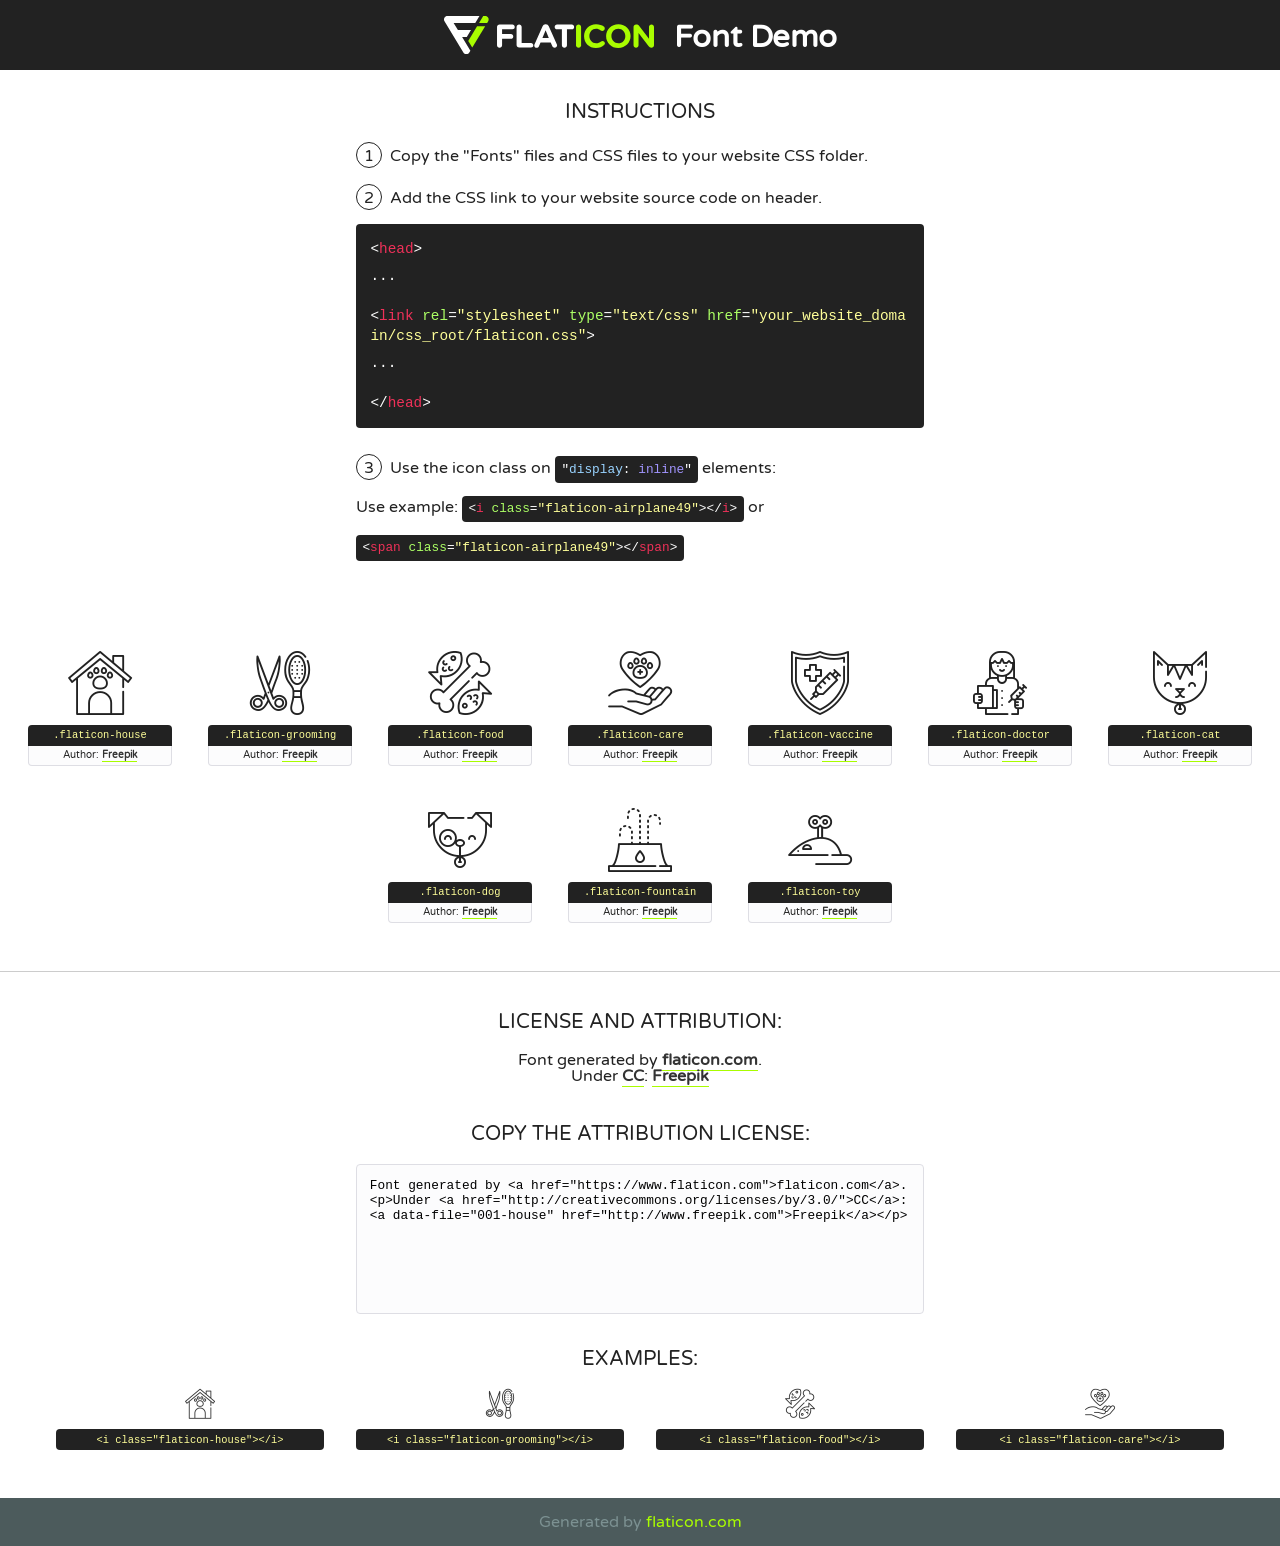
<file: lsproyecto/app1/static/lib/flaticon/font/flaticon.html>
<!DOCTYPE html>
<!--
  Flaticon icon font: Flaticon
  Creation date: 06/11/2020 05:08
-->
<html>
<!DOCTYPE html>
<html>

<head>
    <title>Flaticon WebFont</title>
    <link href="http://fonts.googleapis.com/css?family=Varela+Round" rel="stylesheet" type="text/css" />
    <link rel="stylesheet" type="text/css" href="flaticon.css">
    <meta charset="UTF-8">
    <style>
    html, body, div, span, applet, object, iframe,
    h1, h2, h3, h4, h5, h6, p, blockquote, pre,
    a, abbr, acronym, address, big, cite, code,
    del, dfn, em, img, ins, kbd, q, s, samp,
    small, strike, strong, sub, sup, tt, var,
    b, u, i, center,
    dl, dt, dd, ol, ul, li,
    fieldset, form, label, legend,
    table, caption, tbody, tfoot, thead, tr, th, td,
    article, aside, canvas, details, embed, 
    figure, figcaption, footer, header, hgroup, 
    menu, nav, output, ruby, section, summary,
    time, mark, audio, video {
        margin: 0;
        padding: 0;
        border: 0;
        font-size: 100%;
        font: inherit;
        vertical-align: baseline;
    }
    /* HTML5 display-role reset for older browsers */
    article, aside, details, figcaption, figure, 
    footer, header, hgroup, menu, nav, section {
        display: block;
    }
    body {
        line-height: 1;
    }
    ol, ul {
        list-style: none;
    }
    blockquote, q {
        quotes: none;
    }
    blockquote:before, blockquote:after,
    q:before, q:after {
        content: '';
        content: none;
    }
    table {
        border-collapse: collapse;
        border-spacing: 0;
    }
    body {
        font-family: 'Varela Round', Helvetica, Arial, sans-serif;
        font-size: 16px;
        color: #222;
    }
    a {
        color: #333;
        border-bottom: 1px solid #a9fd00;
        font-weight: bold;
        text-decoration: none;
    }
    * {
        -moz-box-sizing: border-box;
        -webkit-box-sizing: border-box;
        box-sizing: border-box;
        margin: 0;
        padding: 0;
    }
    [class^="flaticon-"]:before, [class*=" flaticon-"]:before, [class^="flaticon-"]:after, [class*=" flaticon-"]:after {
        font-family: Flaticon;
        font-size: 30px;
        font-style: normal;
        margin-left: 20px;
        color: #333;
    }
    .wrapper {
        max-width: 600px;
        margin: auto;
        padding: 0 1em;
    }
    .title {
        font-size: 1.25em;
        text-align: center;
        margin-bottom: 1em;
        text-transform: uppercase;
    }
    header {
        text-align: center;
        background-color: #222;
        color: #fff;
        padding: 1em;
    }
    header .logo {
        width: 210px;
        height: 38px;
        display: inline-block;
        vertical-align: middle;
        margin-right: 1em;
        border: none;
    }
    header strong {
        font-size: 1.95em;
        font-weight: bold;
        vertical-align: middle;
        margin-top: 5px;
        display: inline-block;
    }
    .demo {
        margin: 2em auto;
        line-height: 1.25em;
    }
    .demo ul li {
        margin-bottom: 1em;
    }
    .demo ul li .num {
        color: #222;
        border-radius: 20px;
        display: inline-block;
        width: 26px;
        padding: 3px;
        height: 26px;
        text-align: center;
        margin-right: 0.5em;
        border: 1px solid #222;
    }
    .demo ul li code {
        background-color: #222;
        border-radius: 4px;
        padding: 0.25em 0.5em;
        display: inline-block;
        color: #fff;
        font-family: Consolas,Monaco,Lucida Console,Liberation Mono,DejaVu Sans Mono,Bitstream Vera Sans Mono,Courier New, monospace;
        font-weight: lighter;
        margin-top: 1em;
        font-size: 0.8em;
        word-break: break-all;
    }
    .demo ul li code.big {
        padding: 1em;
        font-size: 0.9em;
    }
    .demo ul li code .red {
        color: #EF3159;
    }
    .demo ul li code .green {
        color: #ACFF65;
    }
    .demo ul li code .yellow {
        color: #FFFF99;
    }
    .demo ul li code .blue {
        color: #99D3FF;
    }
    .demo ul li code .purple {
        color: #A295FF;
    }
    .demo ul li code .dots {
        margin-top: 0.5em;
        display: block;
    }
    #glyphs {
        border-bottom: 1px solid #ccc;
        padding: 2em 0;
        text-align: center;
    }
    .glyph {
        display: inline-block;
        width: 9em;
        margin: 1em;
        text-align: center;
        vertical-align: top;
        background: #FFF;
    }
    .glyph .glyph-icon {
        padding: 10px;
        display: block;
        font-family:"Flaticon";
        font-size: 64px;
        line-height: 1;
    }
    .glyph .glyph-icon:before {
        font-size: 64px;
        color: #222;
        margin-left: 0;
    }
    .class-name {
        font-size: 0.65em;
        background-color: #222;
        color: #fff;
        border-radius: 4px 4px 0 0;
        padding: 0.5em;
        color: #FFFF99;
        font-family: Consolas,Monaco,Lucida Console,Liberation Mono,DejaVu Sans Mono,Bitstream Vera Sans Mono,Courier New, monospace;
    }
    .author-name {
        font-size: 0.6em;
        background-color: #fcfcfd;
        border: 1px solid #DEDEE4;
        border-top: 0;
        border-radius: 0 0 4px 4px;
        padding: 0.5em;
    }
    .class-name:last-child {
        font-size: 10px;
        color:#888;
    }
    .class-name:last-child a {
        font-size: 10px;
        color:#555;
    }
    .class-name:last-child a:hover {
        color:#a9fd00;
    }
    .glyph > input {
        display: block;
        width: 100px;
        margin: 5px auto;
        text-align: center;
        font-size: 12px;
        cursor: text;
    }
    .glyph > input.icon-input {
        font-family:"Flaticon";
        font-size: 16px;
        margin-bottom: 10px;
    }
    .attribution .title {
        margin-top: 2em;
    }
    .attribution textarea {
        background-color: #fcfcfd;
        padding: 1em;
        border: none;
        box-shadow: none;
        border: 1px solid #DEDEE4;
        border-radius: 4px;
        resize: none;
        width: 100%;
        height: 150px;
        font-size: 0.8em;
        font-family: Consolas,Monaco,Lucida Console,Liberation Mono,DejaVu Sans Mono,Bitstream Vera Sans Mono,Courier New, monospace;
        -webkit-appearance: none;
    }
    .iconsuse {
        margin: 2em auto;
        text-align: center;
        max-width: 1200px;
    }
    .iconsuse:after {
        content: '';
        display: table;
        clear: both;
    }
    .iconsuse .image {
        float: left;
        width: 25%;
        padding: 0 1em;
    }
    .iconsuse .image p {
        margin-bottom: 1em;
    }
    .iconsuse .image span {
        display: block;
        font-size: 0.65em;
        background-color: #222;
        color: #fff;
        border-radius: 4px;
        padding: 0.5em;
        color: #FFFF99;
        margin-top: 1em;
        font-family: Consolas,Monaco,Lucida Console,Liberation Mono,DejaVu Sans Mono,Bitstream Vera Sans Mono,Courier New, monospace;
    }
    #footer {
        text-align: center;
        background-color: #4C5B5C;
        color: #7c9192;
        padding: 1em;
    }
    #footer a {
        border: none;
        color: #a9fd00;
        font-weight: normal;
    }
    @media (max-width: 960px) {
        .iconsuse .image {
            width: 50%;
        }
    }
    @media (max-width: 560px) {
        .iconsuse .image {
            width: 100%;
        }
    }
    </style>
</head>

<body class="characters-off">

    <header>
        <a href="https://www.flaticon.com" target="_blank" class="logo">
            <svg version="1.1" xmlns="http://www.w3.org/2000/svg" xmlns:xlink="http://www.w3.org/1999/xlink" xmlns:a="http://ns.adobe.com/AdobeSVGViewerExtensions/3.0/" viewBox="0 0 560.875 102.036" enable-background="new 0 0 560.875 102.036" xml:space="preserve">
                <defs>
                </defs>
                <g>
                    <g class="letters">
                        <path fill="#ffffff" d="M141.596,29.675c0-3.777,2.985-6.767,6.764-6.767h34.438c3.426,0,6.15,2.728,6.15,6.15
                        c0,3.43-2.724,6.149-6.15,6.149h-27.674v13.091h23.719c3.429,0,6.151,2.724,6.151,6.15c0,3.43-2.723,6.149-6.151,6.149h-23.719
                        v17.574c0,3.773-2.986,6.761-6.764,6.761c-3.779,0-6.764-2.989-6.764-6.761V29.675z"></path>
                        <path fill="#ffffff" d="M193.844,29.149c0-3.781,2.985-6.767,6.764-6.767c3.776,0,6.763,2.985,6.763,6.767v42.957h25.039
                        c3.426,0,6.149,2.726,6.149,6.153c0,3.425-2.723,6.15-6.149,6.15h-31.802c-3.779,0-6.764-2.986-6.764-6.768V29.149z"></path>
                        <path fill="#ffffff" d="M241.891,75.71l21.438-48.407c1.492-3.341,4.215-5.357,7.906-5.357h0.792
                        c3.686,0,6.323,2.017,7.815,5.357l21.439,48.407c0.436,0.967,0.701,1.845,0.701,2.723c0,3.602-2.809,6.501-6.414,6.501
                        c-3.161,0-5.269-1.845-6.499-4.655l-4.132-9.661h-27.059l-4.301,10.102c-1.144,2.631-3.426,4.214-6.237,4.214
                        c-3.517,0-6.24-2.81-6.24-6.325C241.1,77.64,241.451,76.677,241.891,75.71z M279.932,58.666l-8.521-20.297l-8.526,20.297H279.932
                        z"></path>
                        <path fill="#ffffff" d="M314.864,35.387H301.86c-3.429,0-6.239-2.813-6.239-6.238c0-3.429,2.811-6.24,6.239-6.24h39.533
                        c3.426,0,6.237,2.811,6.237,6.24c0,3.425-2.811,6.238-6.237,6.238h-13.001v42.785c0,3.773-2.99,6.761-6.764,6.761
                        c-3.779,0-6.764-2.989-6.764-6.761V35.387z"></path>
                        <path fill="#A9FD00" d="M352.615,29.149c0-3.781,2.985-6.767,6.767-6.767c3.774,0,6.761,2.985,6.761,6.767v49.024
                        c0,3.773-2.987,6.761-6.761,6.761c-3.781,0-6.767-2.989-6.767-6.761V29.149z"></path>
                        <path fill="#A9FD00" d="M374.132,53.836v-0.179c0-17.481,13.178-31.801,32.065-31.801c9.22,0,15.459,2.458,20.557,6.238
                        c1.402,1.054,2.637,2.985,2.637,5.357c0,3.692-2.985,6.59-6.681,6.59c-1.845,0-3.071-0.702-4.044-1.319
                        c-3.776-2.813-7.729-4.393-12.562-4.393c-10.364,0-17.831,8.611-17.831,19.154v0.173c0,10.542,7.291,19.329,17.831,19.329
                        c5.715,0,9.492-1.756,13.359-4.834c1.049-0.874,2.458-1.491,4.039-1.491c3.429,0,6.325,2.813,6.325,6.236
                        c0,2.106-1.056,3.78-2.282,4.834c-5.539,4.834-12.036,7.733-21.878,7.733C387.572,85.464,374.132,71.493,374.132,53.836z"></path>
                        <path fill="#A9FD00" d="M433.009,53.836v-0.179c0-17.481,13.79-31.801,32.766-31.801c18.981,0,32.592,14.143,32.592,31.628v0.173
                        c0,17.483-13.785,31.807-32.769,31.807C446.625,85.464,433.009,71.32,433.009,53.836z M484.224,53.836v-0.179
                        c0-10.539-7.725-19.326-18.626-19.326c-10.893,0-18.449,8.611-18.449,19.154v0.173c0,10.542,7.73,19.329,18.626,19.329
                        C476.676,72.986,484.224,64.378,484.224,53.836z"></path>
                        <path fill="#A9FD00" d="M506.233,29.321c0-3.774,2.99-6.763,6.767-6.763h1.401c3.252,0,5.183,1.583,7.029,3.953l26.093,34.265
                        V29.059c0-3.692,2.99-6.677,6.681-6.677c3.683,0,6.671,2.985,6.671,6.677v48.934c0,3.78-2.987,6.765-6.764,6.765h-0.436
                        c-3.257,0-5.188-1.581-7.034-3.953l-27.056-35.492v32.944c0,3.687-2.985,6.676-6.678,6.676c-3.683,0-6.673-2.989-6.673-6.676
                        V29.321z"></path>
                    </g>
                    <g class="insignia">
                        <path fill="#ffffff" d="M48.372,56.137h12.517l11.156-18.537H37.186L25.688,18.539h57.825L94.668,0H9.271
                        C5.925,0,2.842,1.801,1.198,4.716c-1.644,2.907-1.593,6.482,0.134,9.343l50.38,83.501c1.678,2.781,4.689,4.476,7.938,4.476
                        c3.246,0,6.257-1.695,7.935-4.476l2.898-4.804L48.372,56.137z"></path>
                        <g class="i">
                            <path fill="#A9FD00" d="M93.575,18.539h0.031v0.004l21.652,0.004l2.705-4.488c1.727-2.861,1.778-6.436,0.133-9.343
                            C116.454,1.801,113.371,0,110.026,0h-5.294L93.575,18.539z"></path>
                            <polygon fill="#A9FD00" points="88.291,27.356 64.725,66.486 75.519,84.404 109.942,27.356"></polygon>
                        </g>
                    </g>
                </g>
            </svg>
        </a>
        <strong>Font Demo</strong>
    </header>


    <section class="demo wrapper">

        <p class="title">Instructions</p>

        <ul>
            <li>
                <span class="num">1</span>Copy the "Fonts" files and CSS files to your website CSS folder.
            </li>
            <li>
                <span class="num">2</span>Add the CSS link to your website source code on header.
                <code class="big">
                    &lt;<span class="red">head</span>&gt;
                    <br/><span class="dots">...</span>
                    <br/>&lt;<span class="red">link</span> <span class="green">rel</span>=<span class="yellow">"stylesheet"</span> <span class="green">type</span>=<span class="yellow">"text/css"</span> <span class="green">href</span>=<span class="yellow">"your_website_domain/css_root/flaticon.css"</span>&gt;
                    <br/><span class="dots">...</span>
                    <br/>&lt;/<span class="red">head</span>&gt;
                </code>
            </li>

            <li>
                <p>
                    <span class="num">3</span>Use the icon class on <code>"<span class="blue">display</span>:<span class="purple"> inline</span>"</code> elements:
                    <br />
                    Use example: <code>&lt;<span class="red">i</span> <span class="green">class</span>=<span class="yellow">&quot;flaticon-airplane49&quot;</span>&gt;&lt;/<span class="red">i</span>&gt;</code> or <code>&lt;<span class="red">span</span> <span class="green">class</span>=<span class="yellow">&quot;flaticon-airplane49&quot;</span>&gt;&lt;/<span class="red">span</span>&gt;</code>
            </li>
        </ul>

    </section>




   <section id="glyphs">          
    
      
        <div class="glyph"><div class="glyph-icon flaticon-house"></div>
            <div class="class-name">.flaticon-house</div>
            <div class="author-name">Author: <a data-file="001-house" href="http://www.freepik.com">Freepik</a> </div> 
        </div>        
        
        <div class="glyph"><div class="glyph-icon flaticon-grooming"></div>
            <div class="class-name">.flaticon-grooming</div>
            <div class="author-name">Author: <a data-file="002-grooming" href="http://www.freepik.com">Freepik</a> </div> 
        </div>        
        
        <div class="glyph"><div class="glyph-icon flaticon-food"></div>
            <div class="class-name">.flaticon-food</div>
            <div class="author-name">Author: <a data-file="003-food" href="http://www.freepik.com">Freepik</a> </div> 
        </div>        
        
        <div class="glyph"><div class="glyph-icon flaticon-care"></div>
            <div class="class-name">.flaticon-care</div>
            <div class="author-name">Author: <a data-file="004-care" href="http://www.freepik.com">Freepik</a> </div> 
        </div>        
        
        <div class="glyph"><div class="glyph-icon flaticon-vaccine"></div>
            <div class="class-name">.flaticon-vaccine</div>
            <div class="author-name">Author: <a data-file="005-vaccine" href="http://www.freepik.com">Freepik</a> </div> 
        </div>        
        
        <div class="glyph"><div class="glyph-icon flaticon-doctor"></div>
            <div class="class-name">.flaticon-doctor</div>
            <div class="author-name">Author: <a data-file="006-doctor" href="http://www.freepik.com">Freepik</a> </div> 
        </div>        
        
        <div class="glyph"><div class="glyph-icon flaticon-cat"></div>
            <div class="class-name">.flaticon-cat</div>
            <div class="author-name">Author: <a data-file="007-cat" href="http://www.freepik.com">Freepik</a> </div> 
        </div>        
        
        <div class="glyph"><div class="glyph-icon flaticon-dog"></div>
            <div class="class-name">.flaticon-dog</div>
            <div class="author-name">Author: <a data-file="008-dog" href="http://www.freepik.com">Freepik</a> </div> 
        </div>        
        
        <div class="glyph"><div class="glyph-icon flaticon-fountain"></div>
            <div class="class-name">.flaticon-fountain</div>
            <div class="author-name">Author: <a data-file="009-fountain" href="http://www.freepik.com">Freepik</a> </div> 
        </div>        
        
        <div class="glyph"><div class="glyph-icon flaticon-toy"></div>
            <div class="class-name">.flaticon-toy</div>
            <div class="author-name">Author: <a data-file="010-toy" href="http://www.freepik.com">Freepik</a> </div> 
        </div>        
        

    </section>



    <section class="attribution wrapper"   style="text-align:center;">

      <div class="title">License and attribution:</div><div class="attrDiv">Font generated by <a href="https://www.flaticon.com">flaticon.com</a>. <div><p>Under <a href="http://creativecommons.org/licenses/by/3.0/">CC</a>: <a data-file="001-house" href="http://www.freepik.com">Freepik</a></p>  </div>
      </div>
      <div class="title">Copy the Attribution License:</div>

    <textarea onclick="this.focus();this.select();">Font generated by &lt;a href=&quot;https://www.flaticon.com&quot;&gt;flaticon.com&lt;/a&gt;. <p>Under <a href="http://creativecommons.org/licenses/by/3.0/">CC</a>: <a data-file="001-house" href="http://www.freepik.com">Freepik</a></p>  
     </textarea>

    </section>

    <section class="iconsuse">

          <div class="title">Examples:</div>            
             
            <div class="image">
                <p>
                    <i class="glyph-icon flaticon-house"></i> 
                    <span>&lt;i class=&quot;flaticon-house&quot;&gt;&lt;/i&gt;</span>
                </p>
            </div>
            
            <div class="image">
                <p>
                    <i class="glyph-icon flaticon-grooming"></i> 
                    <span>&lt;i class=&quot;flaticon-grooming&quot;&gt;&lt;/i&gt;</span>
                </p>
            </div>
            
            <div class="image">
                <p>
                    <i class="glyph-icon flaticon-food"></i> 
                    <span>&lt;i class=&quot;flaticon-food&quot;&gt;&lt;/i&gt;</span>
                </p>
            </div>
            
            <div class="image">
                <p>
                    <i class="glyph-icon flaticon-care"></i> 
                    <span>&lt;i class=&quot;flaticon-care&quot;&gt;&lt;/i&gt;</span>
                </p>
            </div>
                       
        </div>
                            
    </section>

<div id="footer">
    <div>Generated by <a href="https://www.flaticon.com">flaticon.com</a>
    </div>
</div>



</body>
</html>
</file>
<file: lsproyecto/app1/static/lib/flaticon/font/flaticon.css>
/*
  	Flaticon icon font: Flaticon
  	Creation date: 06/11/2020 05:08
  	*/

@font-face {
  font-family: "Flaticon";
  src: url("./Flaticon.eot");
  src: url("./Flaticon.eot?#iefix") format("embedded-opentype"),
       url("./Flaticon.woff2") format("woff2"),
       url("./Flaticon.woff") format("woff"),
       url("./Flaticon.ttf") format("truetype"),
       url("./Flaticon.svg#Flaticon") format("svg");
  font-weight: normal;
  font-style: normal;
}

@media screen and (-webkit-min-device-pixel-ratio:0) {
  @font-face {
    font-family: "Flaticon";
    src: url("./Flaticon.svg#Flaticon") format("svg");
  }
}

[class^="flaticon-"]:before, [class*=" flaticon-"]:before,
[class^="flaticon-"]:after, [class*=" flaticon-"]:after {   
  font-family: Flaticon;
        font-size: 20px;
font-style: normal;
margin-left: 20px;
}

.flaticon-house:before { content: "\f100"; }
.flaticon-grooming:before { content: "\f101"; }
.flaticon-food:before { content: "\f102"; }
.flaticon-care:before { content: "\f103"; }
.flaticon-vaccine:before { content: "\f104"; }
.flaticon-doctor:before { content: "\f105"; }
.flaticon-cat:before { content: "\f106"; }
.flaticon-dog:before { content: "\f107"; }
.flaticon-fountain:before { content: "\f108"; }
.flaticon-toy:before { content: "\f109"; }
</file>
